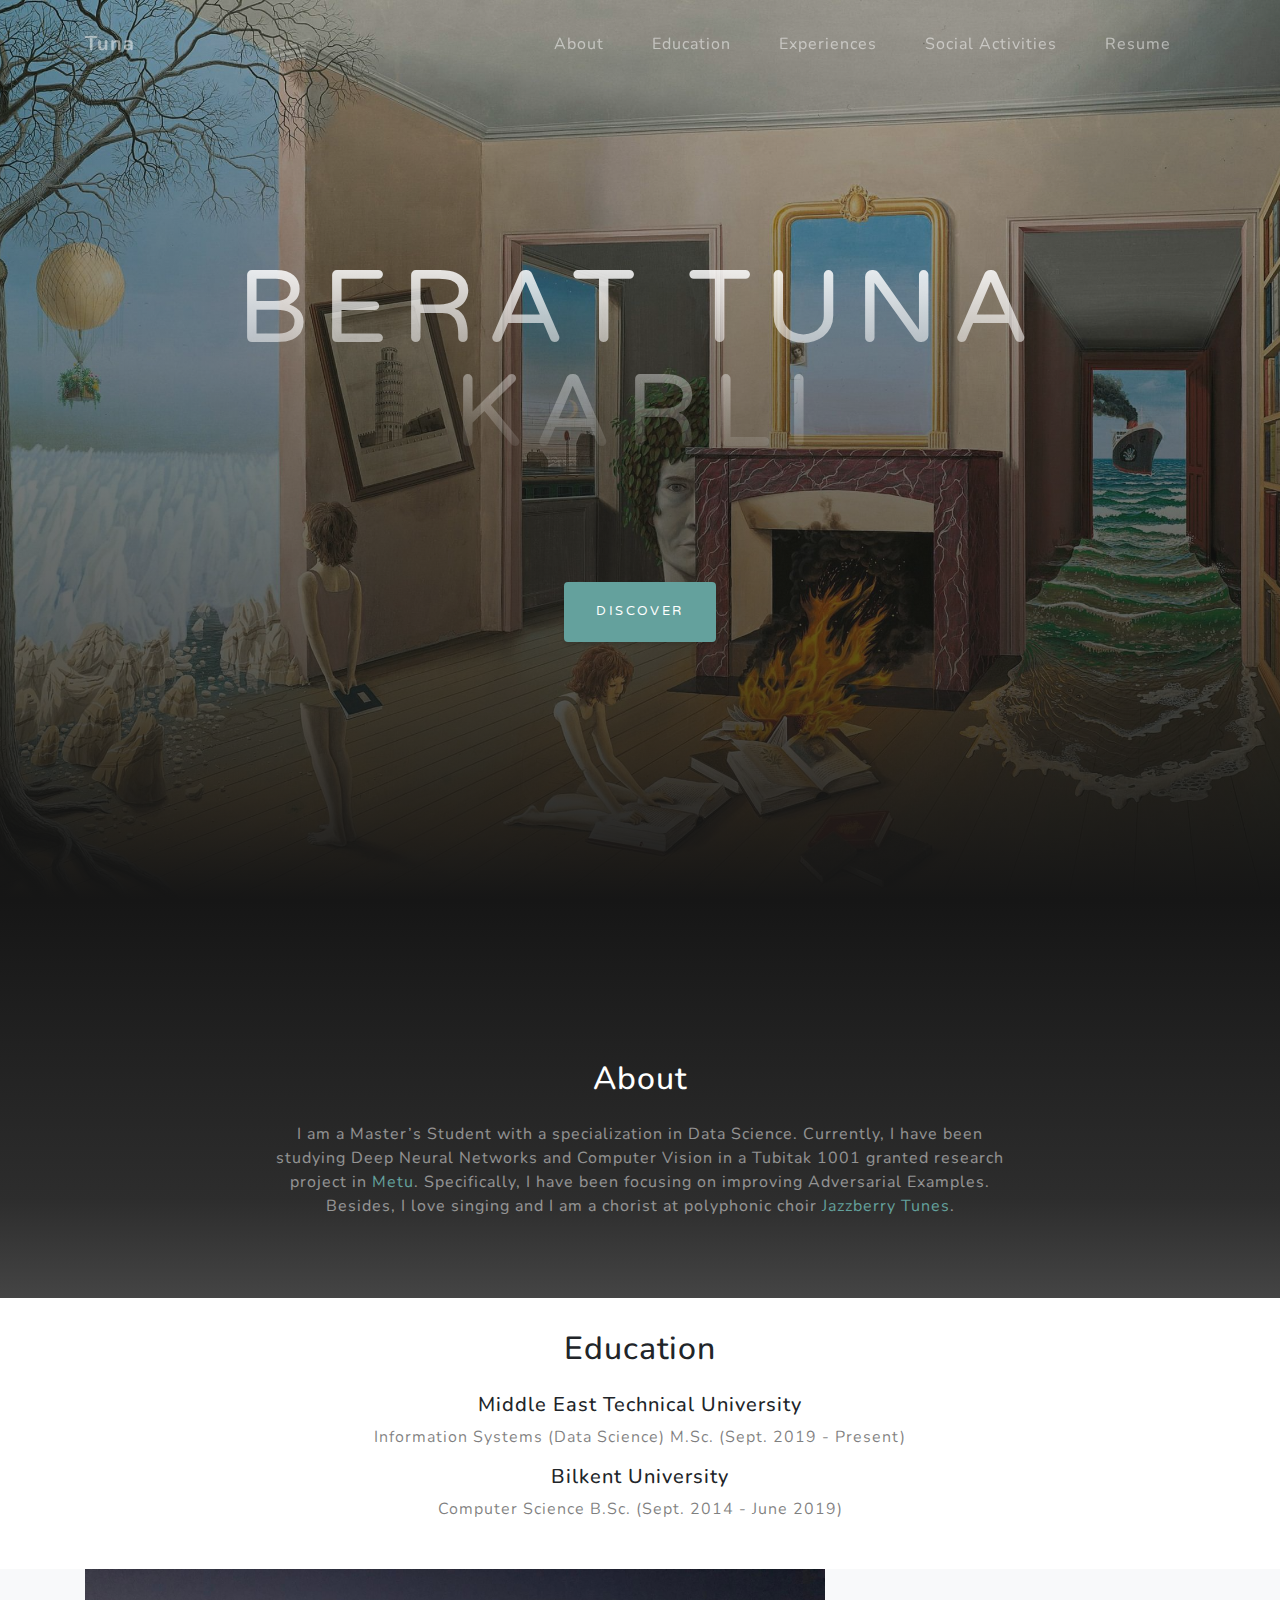
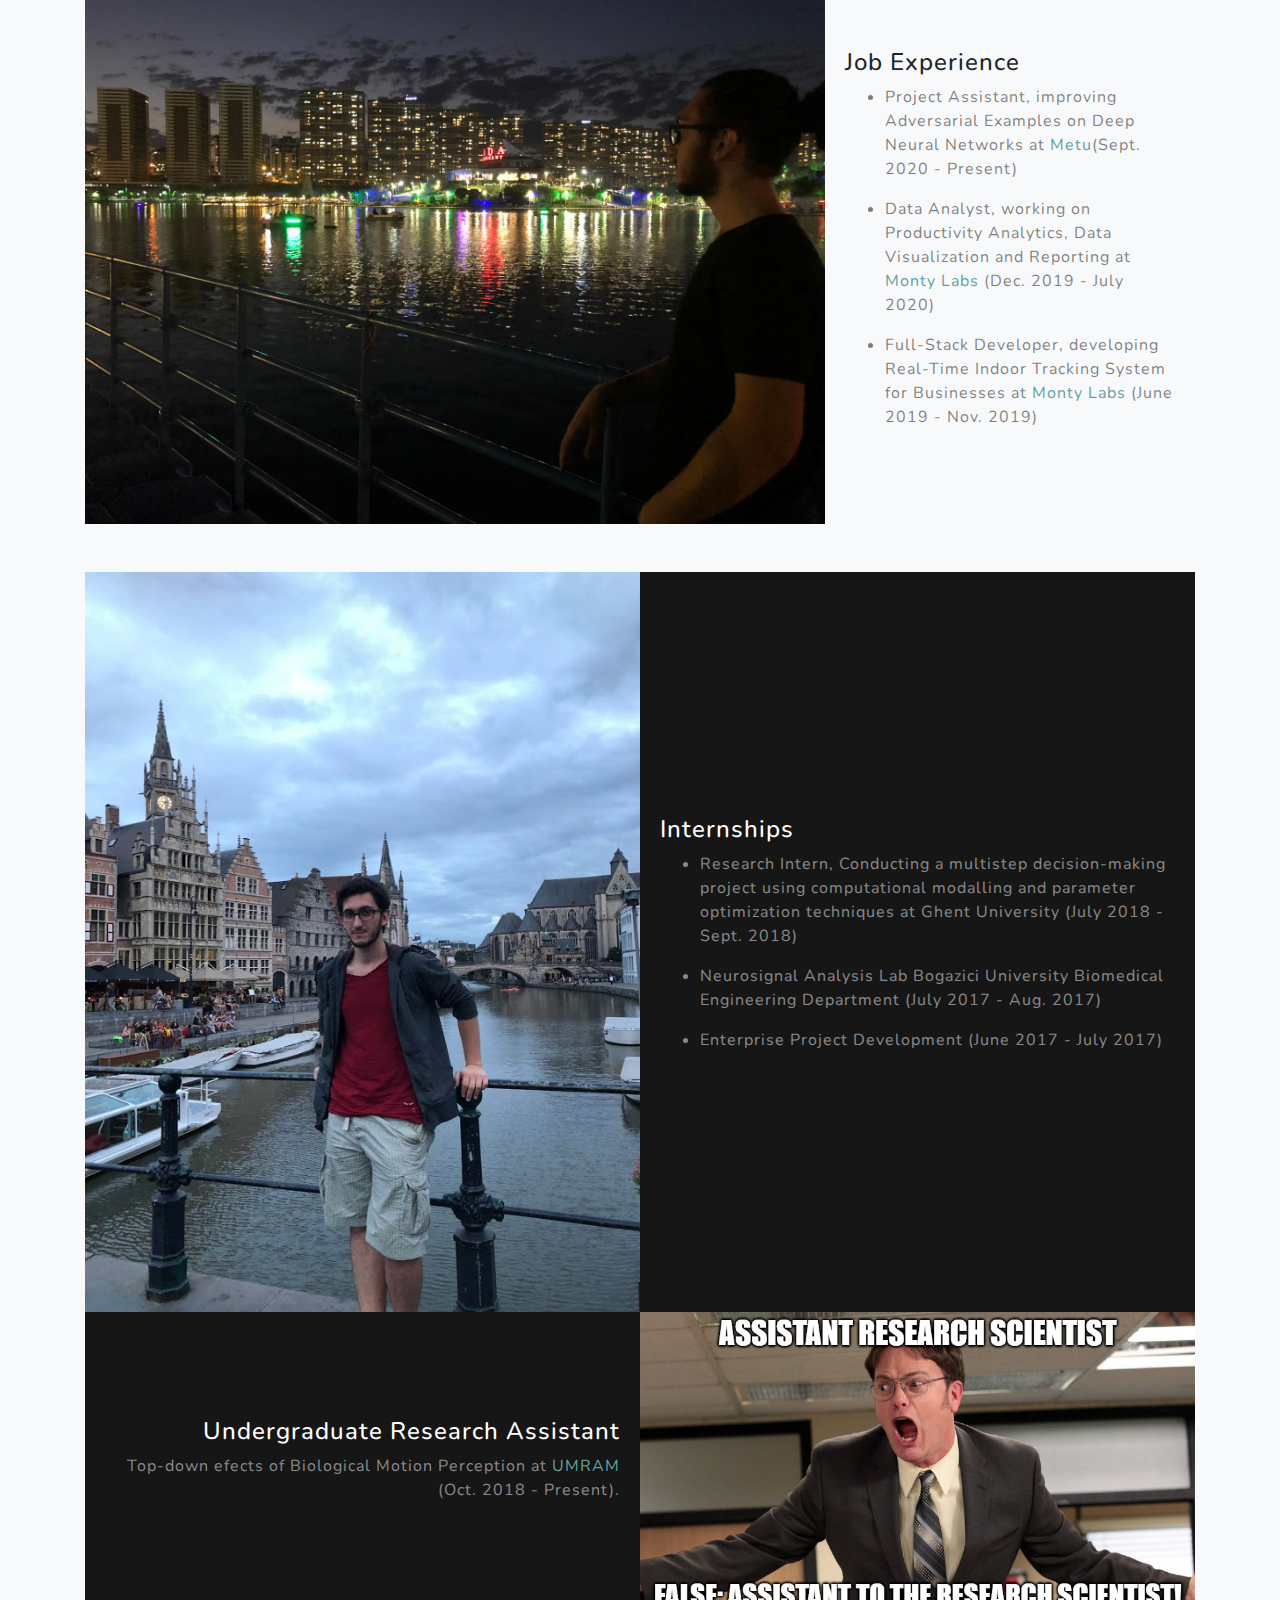
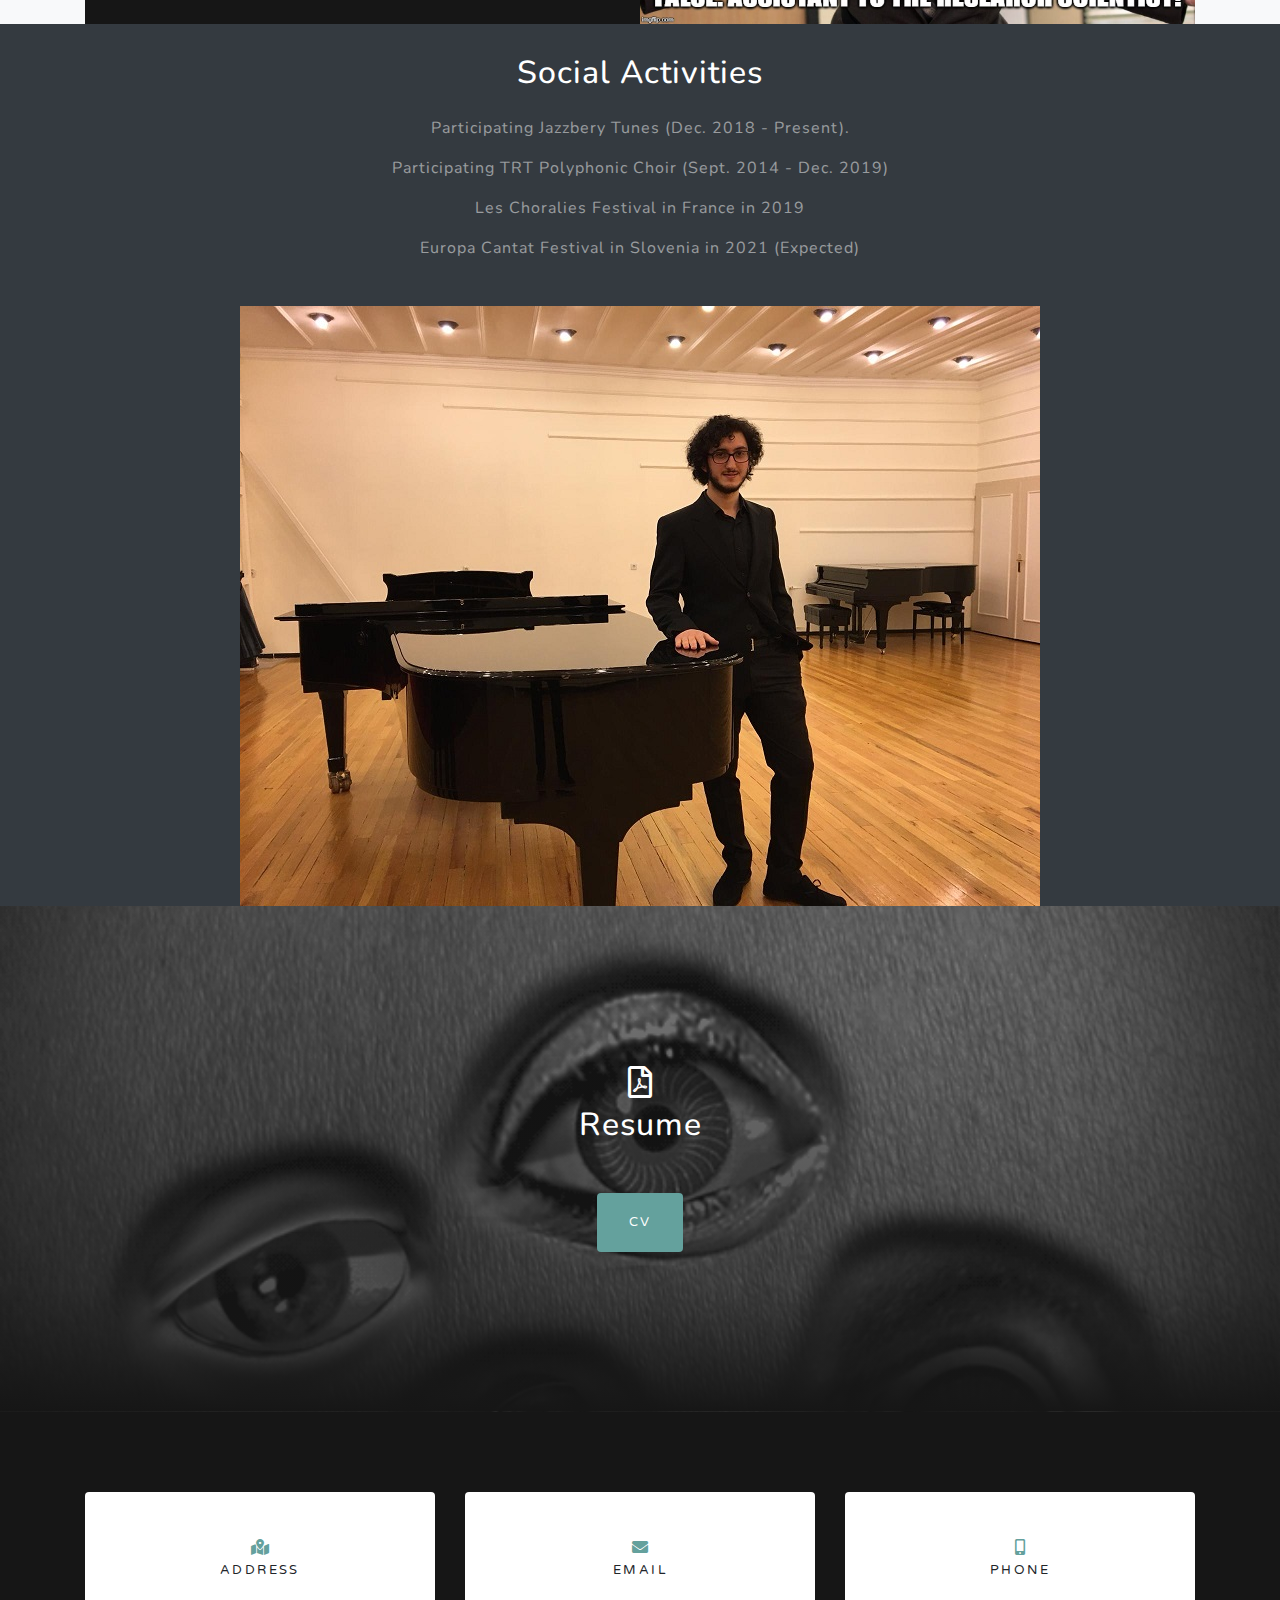
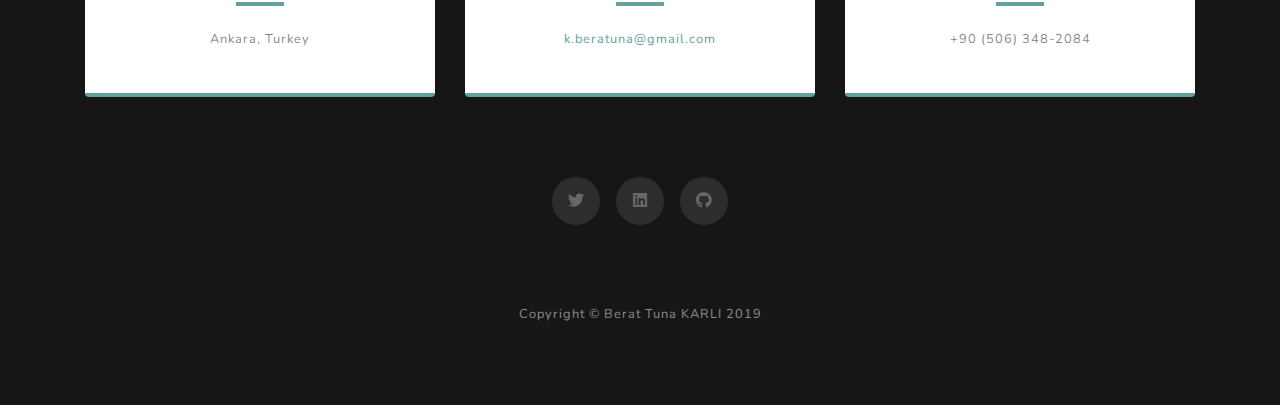
<file: index.html>
<!DOCTYPE html>
<html lang="en">

<head>

  <meta charset="utf-8">
  <meta name="viewport" content="width=device-width, initial-scale=1, shrink-to-fit=no">
  <meta name="description" content="">
  <meta name="author" content="">

  <title>Berat Tuna Karli Personal Page</title>

  <!-- Bootstrap core CSS -->
  <link href="vendor/bootstrap/css/bootstrap.min.css" rel="stylesheet">

  <!-- Custom fonts for this template -->
  <link href="vendor/fontawesome-free/css/all.min.css" rel="stylesheet">
  <link href="https://fonts.googleapis.com/css?family=Varela+Round" rel="stylesheet">
  <link href="https://fonts.googleapis.com/css?family=Nunito:200,200i,300,300i,400,400i,600,600i,700,700i,800,800i,900,900i" rel="stylesheet">

  <!-- Custom styles for this template -->
  <link href="css/grayscale.css" rel="stylesheet">

</head>

<body id="page-top">

  <!-- Navigation -->
  <nav class="navbar navbar-expand-lg navbar-light fixed-top" id="mainNav">
    <div class="container">
      <a class="navbar-brand js-scroll-trigger" href="#page-top">Tuna</a>
      <button class="navbar-toggler navbar-toggler-right" type="button" data-toggle="collapse" data-target="#navbarResponsive" aria-controls="navbarResponsive" aria-expanded="false" aria-label="Toggle navigation">
        Menu
        <i class="fas fa-bars"></i>
      </button>
      <div class="collapse navbar-collapse" id="navbarResponsive">
        <ul class="navbar-nav ml-auto">
          <li class="nav-item">
            <a class="nav-link js-scroll-trigger" href="#about">About</a>
          </li>          
          <li class="nav-item">
            <a class="nav-link js-scroll-trigger" href="#education">Education</a>
          </li>
          <li class="nav-item">
            <a class="nav-link js-scroll-trigger" href="#experiences">Experiences</a>
          </li>
          <li class="nav-item">
            <a class="nav-link js-scroll-trigger" href="#social-activities">Social Activities</a>
          </li>
          <li class="nav-item">
            <a class="nav-link js-scroll-trigger" href="#signup">Resume</a>
          </li>
        </ul>
      </div>
    </div>
  </nav>
  
  

  <!-- Header -->
  <header class="masthead">
    <div class="container d-flex h-100 align-items-center">
      <div class="mx-auto text-center">
        <h1 class="mx-auto my-0 text-uppercase">Berat Tuna KARLI</h1>
        <h2 class="content-pad text-white-50 mx-auto mt-2 mb-5"></h2>
        <a href="#about" class="btn btn-primary js-scroll-trigger">Discover</a>
      </div>
    </div>
  </header>

  <!-- About Section -->
  <section id="about" class="about-section text-center">
    <div class="container">
      <div class="row">
        <div class="col-lg-8 mx-auto">
          <h2 class="text-white mb-4">About</h2>
          <p class="text-white-50">I am a Master’s Student with a specialization in Data Science. Currently, I have been studying Deep Neural Networks and Computer Vision in a Tubitak 1001 granted research project in <a href="http://www.metu.edu.tr/">Metu</a>. Specifically, I have been focusing on improving Adversarial Examples.
            Besides, I love singing and I am a chorist at polyphonic choir <a href="https://www.jazzberrytunes.com/">Jazzberry Tunes</a>.</p>
        </div>
      </div>     
    </div>
  </section>
  
    <!-- Education Section -->
  <section id="education" class="education-section text-center">
    <div class="container">
      <div class="row">
        <div class="col-lg-8 mx-auto" style="margin: 2em">
          <h2 class="text-black mb-4">Education</h2>
          <h5 class="text-black mb-2">Middle East Technical University</h5>
          <p class="text-black-50">Information Systems (Data Science) M.Sc. (Sept. 2019 - Present)</p>
          <h5 class="text-black mb-2">Bilkent University</h5>
          <p class="text-black-50">Computer Science B.Sc. (Sept. 2014 - June 2019)</p>       
          <p</p>
          <p</p>
        </div>
      </div>
    </div>
  </section>
  
  <!-- Experiences Section -->
  <section id="experiences" class="experiences-section bg-light">
    <div class="container">

      <!-- Featured Project Row -->
      <div class="row align-items-center no-gutters mb-4 mb-lg-5">
        <div class="col-xl-8 col-lg-7">
          <img class="img-fluid mb-3 mb-lg-0" src="img/bg-masthead.jpg" alt="">
        </div>
        <div class="col-xl-4 col-lg-5">
          <div class="content-pad featured-text text-center text-lg-left">
            <h4>Job Experience</h4>
            <ul class="a">
              <li class="text-black-50 mb-0">Project Assistant, improving Adversarial Examples on Deep Neural Networks at  
                <a href="http://www.metu.edu.tr/">Metu</a>(Sept. 2020 - Present)</p></li>
              <li class="text-black-50 mb-0">Data Analyst, working on Productivity Analytics, Data Visualization and Reporting at  
                <a href="https://www.montylabs.com/trackr.html">Monty Labs </a> (Dec. 2019 - July 2020)</p></li>
              <li class="text-black-50 mb-0">Full-Stack Developer, developing Real-Time Indoor Tracking System for Businesses at  
                <a href="https://www.montylabs.com/trackr.html">Monty Labs </a> (June 2019 - Nov. 2019)</p></li>
            </ul>
            </div>
        </div>
      </div>

      <!-- Project One Row -->
      <div class="row justify-content-center no-gutters mb-5 mb-lg-0">
        <div class="col-lg-6">
          <img class="img-fluid" src="img/gent.jpg" alt="">
        </div>
        <div class="col-lg-6">
          <div class="bg-black text-center h-100 project">
            <div class="d-flex h-100">
              <div class="content-pad project-text w-100 my-auto text-center text-lg-left">
                <h4 class="text-white">Internships</h4>
                <ul class="a">
                  <li class="text-white-50">Research Intern, Conducting a multistep decision-making project using computational modalling and parameter optimization techniques at Ghent University (July 2018 - Sept. 2018)</p></li>
                  <li class="text-white-50">Neurosignal Analysis Lab Bogazici University Biomedical Engineering Department (July 2017 - Aug. 2017)</p></li>
                  <li class="text-white-50">Enterprise Project Development (June 2017 - July 2017)</p></li>
                </ul>    
                <hr class="d-none d-lg-block mb-0 ml-0">
              </div>
            </div>
          </div>
        </div>
      </div>

      <!-- Project Two Row -->
      <div class="row justify-content-center no-gutters">
        <div class="col-lg-6">
          <img class="img-fluid" src="img/the_office_research_scientist.jpg" alt="">
        </div>
        <div class="col-lg-6 order-lg-first">
          <div class="bg-black text-center h-100 project">
            <div class="d-flex h-100">
              <div class="content-pad project-text w-100 my-auto text-center text-lg-right">
                <h4 class="text-white">Undergraduate Research Assistant</h4>
                <p class="mb-0 text-white-50">Top-down efects of Biological Motion Perception at 
                <a href="http://umram.bilkent.edu.tr/index.php/teams/berat-tuna-karli/"> UMRAM</a> (Oct. 2018 - Present).</p>
                <hr class="d-none d-lg-block mb-0 mr-0">
              </div>
            </div>
          </div>
        </div>
      </div>

    </div>
  </section>

  
  
  <!-- Social Activities Section -->
  <section id="social-activities" class="social-activities-section text-center bg-dark">
    <div class="container">
      <div class="row">
        <div class="content-pad col-lg-8 mx-auto">
          <h2 class="text-white mb-4">Social Activities</h2>
          <p class="text-white-50">Participating Jazzbery Tunes (Dec. 2018 - Present).</p>
          <p class="text-white-50">Participating TRT Polyphonic Choir (Sept. 2014 - Dec. 2019)</p>
          <p class="text-white-50">Les Choralies Festival in France in 2019</p>
          <p class="text-white-50">Europa Cantat Festival in Slovenia in 2021 (Expected)</p>
        </div>
      </div>
      <img src="img/piano.jpeg" class="img-fluid" alt="">
    </div>
  </section>
  
  <!-- Signup Section -->
  <section id="signup" class="signup-section">
    <div class="container">
      <div class="row">
        <div class="col-md-10 col-lg-8 mx-auto text-center">

          <i class="far fa-file-pdf fa-2x mb-2 text-white"></i>
          <h2 class="text-white mb-5">Resume</h2>
          
          <a href="resume.pdf" target="_blank" class="btn btn-primary">CV</a>
        </div>
      </div>
    </div>
  </section>

  <!-- Contact Section -->
  <section class="contact-section bg-black">
    <div class="container">

      <div class="row">

        <div class="col-md-4 mb-3 mb-md-0">
          <div class="card py-4 h-100">
            <div class="card-body text-center">
              <i class="fas fa-map-marked-alt text-primary mb-2"></i>
              <h4 class="text-uppercase m-0">Address</h4>
              <hr class="my-4">
              <div class="small text-black-50">Ankara, Turkey</div>
            </div>
          </div>
        </div>

        <div class="col-md-4 mb-3 mb-md-0">
          <div class="card py-4 h-100">
            <div class="card-body text-center">
              <i class="fas fa-envelope text-primary mb-2"></i>
              <h4 class="text-uppercase m-0">Email</h4>
              <hr class="my-4">
              <div class="small text-black-50">
                <a href="#">k.beratuna@gmail.com</a>
              </div>
            </div>
          </div>
        </div>

        <div class="col-md-4 mb-3 mb-md-0">
          <div class="card py-4 h-100">
            <div class="card-body text-center">
              <i class="fas fa-mobile-alt text-primary mb-2"></i>
              <h4 class="text-uppercase m-0">Phone</h4>
              <hr class="my-4">
              <div class="small text-black-50">+90 (506) 348-2084</div>
            </div>
          </div>
        </div>
      </div>

      <div class="social d-flex justify-content-center">
        <a href="https://twitter.com/kberatuna" class="mx-2">
          <i class="fab fa-twitter"></i>
        </a>
        <a href="https://www.linkedin.com/in/berat-tuna-karli" class="mx-2">
          <i class="fab fa-linkedin"></i>
        </a>
        <a href="https://github.com/beratuna" class="mx-2">
          <i class="fab fa-github"></i>
        </a>
      </div>

    </div>
  </section>

  <!-- Footer -->
  <footer class="bg-black small text-center text-white-50">
    <div class="container">
      Copyright &copy; Berat Tuna KARLI 2019
    </div>
  </footer>

  <!-- Bootstrap core JavaScript -->
  <script src="vendor/jquery/jquery.min.js"></script>
  <script src="vendor/bootstrap/js/bootstrap.bundle.min.js"></script>

  <!-- Plugin JavaScript -->
  <script src="vendor/jquery-easing/jquery.easing.min.js"></script>

  <!-- Custom scripts for this template -->
  <script src="js/grayscale.js"></script>

</body>

</html>
</file>
<file: css/grayscale.css>
/*!
 * Start Bootstrap - Grayscale v5.0.9 (https://startbootstrap.com/template-overviews/grayscale)
 * Copyright 2013-2019 Start Bootstrap
 * Licensed under MIT (https://github.com/BlackrockDigital/startbootstrap-grayscale/blob/master/LICENSE)
 */

#mainNav {
  min-height: 56px;
  background-color: #fff;
}

#mainNav .navbar-toggler {
  font-size: 80%;
  padding: 0.75rem;
  color: #64a19d;
  border: 1px solid #64a19d;
}

#mainNav .navbar-toggler:focus {
  outline: none;
}

#mainNav .navbar-brand {
  color: #161616;
  font-weight: 700;
  padding: .9rem 0;
}

#mainNav .navbar-nav .nav-item:hover {
  color: fade(white, 80%);
  outline: none;
  background-color: transparent;
}

#mainNav .navbar-nav .nav-item:active, #mainNav .navbar-nav .nav-item:focus {
  outline: none;
  background-color: transparent;
}

@media (min-width: 992px) {
  #mainNav {
    padding-top: 0;
    padding-bottom: 0;
    border-bottom: none;
    background-color: transparent;
    transition: background-color 0.3s ease-in-out;
  }
  #mainNav .navbar-brand {
    padding: .5rem 0;
    color: rgba(255, 255, 255, 0.5);
  }
  #mainNav .nav-link {
    transition: none;
    padding: 2rem 1.5rem;
    color: rgba(255, 255, 255, 0.5);
  }
  #mainNav .nav-link:hover {
    color: rgba(255, 255, 255, 0.75);
  }
  #mainNav .nav-link:active {
    color: white;
  }
  #mainNav.navbar-shrink {
    background-color: #fff;
  }
  #mainNav.navbar-shrink .navbar-brand {
    color: #161616;
  }
  #mainNav.navbar-shrink .nav-link {
    color: #161616;
    padding: 1.5rem 1.5rem 1.25rem;
    border-bottom: 0.25rem solid transparent;
  }
  #mainNav.navbar-shrink .nav-link:hover {
    color: #64a19d;
  }
  #mainNav.navbar-shrink .nav-link:active {
    color: #467370;
  }
  #mainNav.navbar-shrink .nav-link.active {
    color: #64a19d;
    outline: none;
    border-bottom: 0.25rem solid #64a19d;
  }
}

.masthead {
  position: relative;
  width: 100%;
  height: auto;
  min-height: 35rem;
  padding: 15rem 0;
  background: linear-gradient(to bottom, rgba(22, 22, 22, 0.3) 0%, rgba(22, 22, 22, 0.7) 75%, #161616 100%), url("../img/dominique.jpg");
  background-position: center;
  background-repeat: no-repeat;
  background-attachment: scroll;
  background-size: cover;
}

.masthead h1 {
  font-family: 'Varela Round';
  font-size: 2.5rem;
  line-height: 2.5rem;
  letter-spacing: 0.8rem;
  background: -webkit-linear-gradient(rgba(255, 255, 255, 0.9), rgba(255, 255, 255, 0));
  -webkit-text-fill-color: transparent;
  -webkit-background-clip: text;
}

.masthead h2 {
  max-width: 20rem;
  font-size: 1rem;
}

@media (min-width: 768px) {
  .masthead h1 {
    font-size: 4rem;
    line-height: 4rem;
  }
}

@media (min-width: 992px) {
  .masthead {
    height: 100vh;
    padding-left: 0;
  }
  .masthead h1 {
    font-size: 6.5rem;
    line-height: 6.5rem;
    letter-spacing: 0.8rem;
  }
  .masthead h2 {
    max-width: 30rem;
    font-size: 1.25rem;
  }
}

.btn {
  box-shadow: 0 0.1875rem 0.1875rem 0 rgba(0, 0, 0, 0.1) !important;
  padding: 1.25rem 2rem;
  font-family: 'Varela Round';
  font-size: 80%;
  text-transform: uppercase;
  letter-spacing: .15rem;
  border: 0;
}

.btn-primary {
  background-color: #64a19d;
}

.btn-primary:hover {
  background-color: #4f837f;
}

.btn-primary:focus {
  background-color: #4f837f;
  color: white;
}

.btn-primary:active {
  background-color: #467370 !important;
}

.about-section {
  padding-top: 10rem;
  background: linear-gradient(to bottom, #161616 0%, rgba(22, 22, 22, 0.9) 75%, rgba(22, 22, 22, 0.8) 100%);
}

.about-section p {
  margin-bottom: 5rem;
}

.projects-section {
  padding: 10rem 0;
}

.projects-section .featured-text {
  padding: 30px;
 }

@media (min-width: 992px) {
  .projects-section .featured-text {
    /* padding: 0 0 0 30px; */
    padding-left: 30px;
    /* border-left: 0.5rem solid #64a19d;   */
  }
}

.projects-section .project-text {
  padding: 3rem;
  font-size: 90%;
}

@media (min-width: 992px) {
  .projects-section .project-text {
    padding: 5rem;
    padding-left: 30px;
  }
  .projects-section .project-text hr {
    border-color: #64a19d;
    border-width: .25rem;
    width: 30%;
  }
}

.content-pad{
  padding-left: 20px;
  padding-right: 20px;
  padding-top: 30px;
  padding-bottom: 30px;
}

.signup-section {
  padding: 10rem 0;
  background: linear-gradient(to bottom, rgba(22, 22, 22, 0.1) 0%, rgba(22, 22, 22, 0.5) 75%, #161616 100%), url("../img/box.gif");
  background-position: center;
  background-repeat: no-repeat;
  background-attachment: scroll;
  background-size: cover;
}

.signup-section .form-inline input {
  box-shadow: 0 0.1875rem 0.1875rem 0 rgba(0, 0, 0, 0.1) !important;
  padding: 1.25rem 2rem;
  height: auto;
  font-family: 'Varela Round';
  font-size: 80%;
  text-transform: uppercase;
  letter-spacing: 0.15rem;
  border: 0;
}

.contact-section {
  padding: 5rem 0 0;
}

.contact-section .card {
  border: 0;
  border-bottom: 0.25rem solid #64a19d;
}

.contact-section .card h4 {
  font-size: 0.8rem;
  font-family: 'Varela Round';
  text-transform: uppercase;
  letter-spacing: 0.15rem;
}

.contact-section .card hr {
  border-color: #64a19d;
  border-width: 0.25rem;
  width: 3rem;
}

.contact-section .social {
  margin-top: 5rem;
}

.contact-section .social a {
  text-align: center;
  height: 3rem;
  width: 3rem;
  background: rgba(255, 255, 255, 0.1);
  border-radius: 100%;
  line-height: 3rem;
  color: rgba(255, 255, 255, 0.3);
}

.contact-section .social a:hover {
  color: rgba(255, 255, 255, 0.5);
}

.contact-section .social a:active {
  color: #fff;
}

body {
  font-family: 'Nunito';
  letter-spacing: 0.0625em;
}

a {
  color: #64a19d;
}

a:focus, a:hover {
  text-decoration: none;
  color: #3c6360;
}

.bg-black {
  background-color: #161616 !important;
}

.bg-primary {
  background-color: #64a19d !important;
}

.text-primary {
  color: #64a19d !important;
}

footer {
  padding: 5rem 0;
}
</file>
